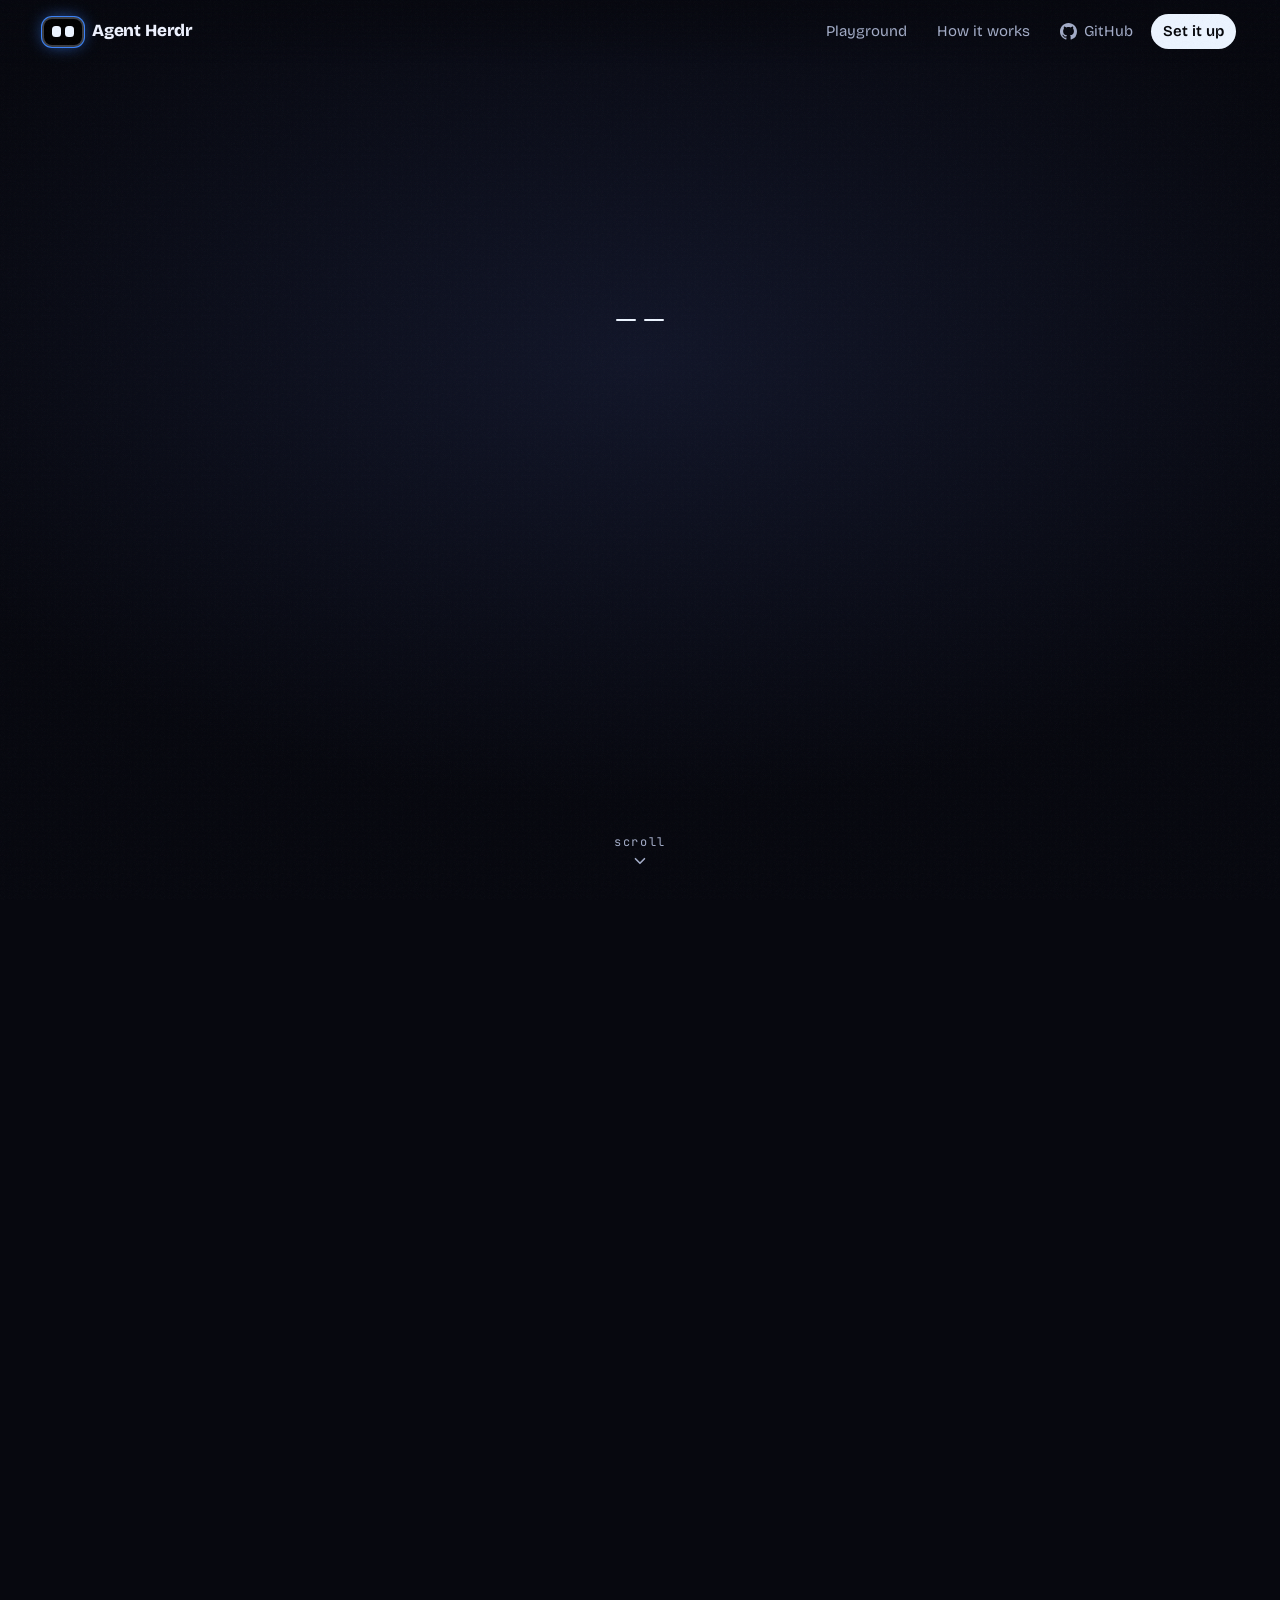
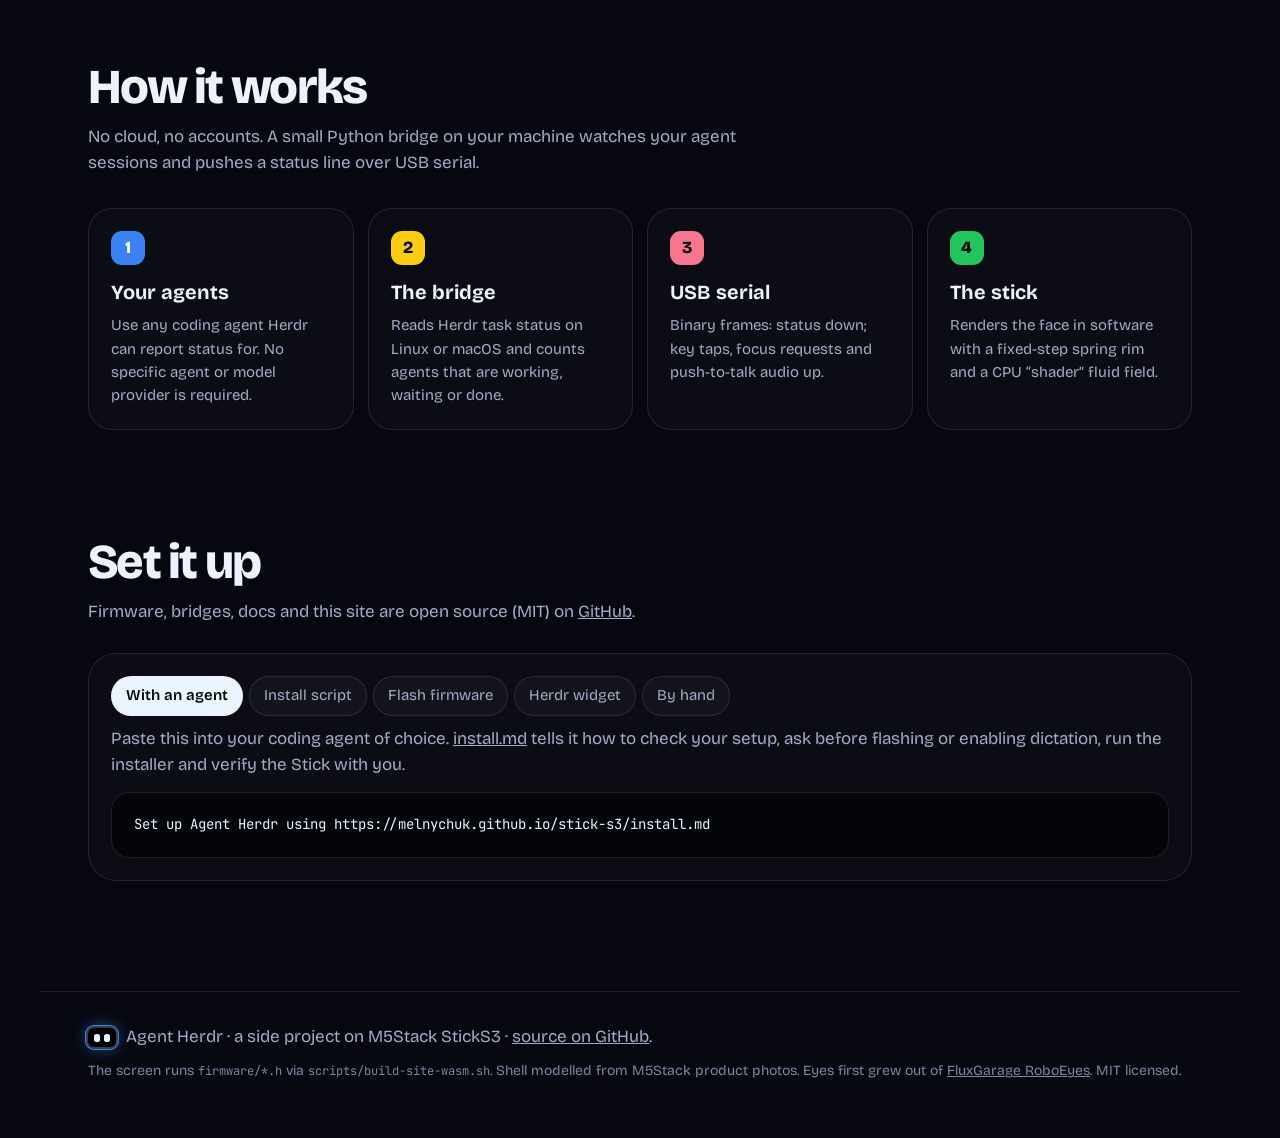
<file: site/index.html>
<!doctype html>
<html lang="en">
<head>
  <meta charset="utf-8">
  <meta name="viewport" content="width=device-width, initial-scale=1, viewport-fit=cover">
  <title>Agent Herdr</title>
  <meta name="description" content="An agent-agnostic desk buddy for Herdr. See when your coding agents are working, need you, or are done on a StickS3 or in Herdr Desktop.">
  <meta name="theme-color" content="#07080f">
  <link rel="canonical" href="https://melnychuk.github.io/stick-s3/">
  <!-- Link previews (Teams, Slack, X, LinkedIn...). Re-render the image with
       scripts/render-social-card.sh; unfurlers need absolute URLs. -->
  <meta property="og:type" content="website">
  <meta property="og:site_name" content="Agent Herdr">
  <meta property="og:url" content="https://melnychuk.github.io/stick-s3/">
  <meta property="og:title" content="Agent Herdr">
  <meta property="og:description" content="An agent-agnostic desk buddy for Herdr. See when your coding agents are working, need you, or are done on a StickS3 or in Herdr Desktop.">
  <meta property="og:image" content="https://melnychuk.github.io/stick-s3/social-card.png">
  <meta property="og:image:type" content="image/png">
  <meta property="og:image:width" content="1200">
  <meta property="og:image:height" content="630">
  <meta property="og:image:alt" content="The Agent Herdr avatar showing two tasks in progress and one done, next to the headline: Hi! I watch your agents.">
  <meta name="twitter:card" content="summary_large_image">
  <meta name="twitter:title" content="Agent Herdr">
  <meta name="twitter:description" content="An agent-agnostic desk buddy for Herdr. See when your coding agents are working, need you, or are done on a StickS3 or in Herdr Desktop.">
  <meta name="twitter:image" content="https://melnychuk.github.io/stick-s3/social-card.png">
  <meta name="twitter:image:alt" content="The Agent Herdr avatar showing two tasks in progress and one done, next to the headline: Hi! I watch your agents.">
  <link rel="icon" href="favicon.svg" type="image/svg+xml">
  <link rel="preconnect" href="https://fonts.googleapis.com">
  <link rel="preconnect" href="https://fonts.gstatic.com" crossorigin>
  <link href="https://fonts.googleapis.com/css2?family=Bricolage+Grotesque:opsz,wght@12..96,400;12..96,600;12..96,800&family=JetBrains+Mono:wght@400;600;800&family=Montserrat:wght@300&display=swap" rel="stylesheet">
  <link rel="stylesheet" href="styles.css">
  <!-- Before first paint: the title waits for the face to wake (js/intro.js). -->
  <script>document.documentElement.classList.add("sleepy");</script>
  <link rel="modulepreload" href="js/avatar.js">
  <link rel="modulepreload" href="js/intro.js">
  <link rel="preload" href="avatar.wasm" as="fetch" type="application/wasm" crossorigin>
  <script type="importmap">
  {
    "imports": {
      "three": "https://cdn.jsdelivr.net/npm/three@0.170.0/build/three.module.js",
      "three/addons/": "https://cdn.jsdelivr.net/npm/three@0.170.0/examples/jsm/"
    }
  }
  </script>
  <script type="module" src="js/main.js"></script>
</head>
<body>
  <header class="nav">
    <a class="brand" href="#top">
      <span class="brand-face" aria-hidden="true"><i></i><i></i></span>
      Agent Herdr
    </a>
    <nav>
      <a href="#play">Playground</a>
      <a href="#how">How it works</a>
      <a class="gh" href="https://github.com/melnychuk/stick-s3" aria-label="Source on GitHub"><svg viewBox="0 0 16 16" width="17" height="17" aria-hidden="true"><path fill="currentColor" d="M8 0C3.58 0 0 3.58 0 8c0 3.54 2.29 6.53 5.47 7.59.4.07.55-.17.55-.38 0-.19-.01-.82-.01-1.49-2.01.37-2.53-.49-2.69-.94-.09-.23-.48-.94-.82-1.13-.28-.15-.68-.52-.01-.53.63-.01 1.08.58 1.23.82.72 1.21 1.87.87 2.33.66.07-.52.28-.87.51-1.07-1.78-.2-3.64-.89-3.64-3.95 0-.87.31-1.59.82-2.15-.08-.2-.36-1.02.08-2.12 0 0 .67-.21 2.2.82.64-.18 1.32-.27 2-.27.68 0 1.36.09 2 .27 1.53-1.04 2.2-.82 2.2-.82.44 1.1.16 1.92.08 2.12.51.56.82 1.27.82 2.15 0 3.07-1.87 3.75-3.65 3.95.29.25.54.73.54 1.48 0 1.07-.01 1.93-.01 2.2 0 .21.15.46.55.38A8.013 8.013 0 0016 8c0-4.42-3.58-8-8-8z"/></svg><span>GitHub</span></a>
      <a href="#setup" class="pill">Set it up</a>
    </nav>
  </header>

  <main id="top">
    <!-- The device stays pinned while chapters scroll past it. -->
    <div class="story">
      <div class="stage intro" id="stage">
        <div class="glow" aria-hidden="true"></div>
        <div id="canvas-host" class="canvas-host">
          <canvas id="flat-screen" width="240" height="135" aria-hidden="true"></canvas>
        </div>
        <!-- The Herdr screenshots slide in as the stick flies away.
             scripts/capture-herdr-shot.py makes them. -->
        <figure class="stage-shot" data-theme="dark">
          <img class="hs-dark" src="media/herdr-dark.webp" width="1400" height="863" fetchpriority="low" decoding="async" alt="Herdr Desktop in a dark theme: the Stick avatar sits above Agents while an agent works in the acme-api space">
          <img class="hs-light" src="media/herdr-light.webp" width="1400" height="863" fetchpriority="low" decoding="async" alt="The same Herdr Desktop window in a light theme, with the Stick avatar's light face">
        </figure>
        <!-- Menu bar chapter: a fake macOS menu bar takes over from the Herdr
             screenshots. js/menubar.js acts out key states with Kolobok's own
             pixels (media/kolobok, from menu-bar's SiteSprites test). -->
        <figure class="stage-menubar" aria-hidden="true">
          <div class="mb-screen">
            <div class="mb-bar">
              <!-- Apple's own fonts carry its logo at U+F8FF; js/menubar.js shows it
                   on Apple platforms, and the drawn apple stands in elsewhere. -->
              <span class="mb-apple-glyph">&#xF8FF;</span>
              <svg class="mb-apple" viewBox="0 0 20 24"><defs><mask id="mb-apple-bite"><rect width="20" height="24" fill="#fff"/><circle cx="22.2" cy="12.9" r="5.6" fill="#000"/></mask></defs><g fill="currentColor"><path mask="url(#mb-apple-bite)" d="M10 8.3C8.6 7.3 7 6.9 5.6 7.2 2.9 7.8 1.3 10.3 1.5 13.5 1.7 17.5 4.2 22.6 7 22.6c1.2 0 1.8-.6 3-.6s1.8.6 3 .6c2.8 0 5.3-5.1 5.5-9.1.2-3.2-1.4-5.7-4.1-6.3C13 6.9 11.4 7.3 10 8.3z"/><path d="M10.2 6.6C10 4.3 11.7 2.1 14.1 1.7 14.3 4 12.6 6.2 10.2 6.6z"/></g></svg>
              <span class="mb-extras">
                <span class="mb-item"><img class="mb-kolobok" src="media/kolobok/idle.png" width="40" height="36" alt=""></span>
                <svg class="mb-wifi" viewBox="0 0 24 18"><g fill="none" stroke="currentColor" stroke-width="2.4" stroke-linecap="round"><path d="M2.5 6.7a13.5 13.5 0 0 1 19 0"/><path d="M6.2 10.4a8.3 8.3 0 0 1 11.6 0"/></g><path fill="currentColor" d="M12 17.2l-3.4-3.5a4.8 4.8 0 0 1 6.8 0z"/></svg>
                <span class="mb-battery"><i></i></span>
                <span class="mb-clock">Tue 9:41</span>
              </span>
            </div>
            <p class="mb-state">All quiet</p>
            <!-- Kolobok's agents menu (menu-bar/Sources/Kolobok/AgentsMenu.swift):
                 agents under their Herdr spaces, one line each. -->
            <div class="mb-menu">
              <p class="mb-head">stick-s3</p>
              <p class="mb-row is-done"><i class="mb-dot"></i>claude<span>Done · Tab 1</span></p>
              <p class="mb-row"><i class="mb-dot"></i>pi<span>Idle · Tab 2</span></p>
              <p class="mb-head">docs</p>
              <p class="mb-row"><i class="mb-dot"></i>Release notes<span>pi · Idle</span></p>
            </div>
            <svg class="mb-pointer" viewBox="0 0 14 21"><path d="M1 1v16.2l4-3.9 2.6 6.1 2.9-1.2-2.6-6h5.6z" fill="#000" stroke="#fff" stroke-width="1.3" stroke-linejoin="round"/></svg>
          </div>
        </figure>
        <div class="loading" aria-hidden="true"><span></span><span></span></div>
        <script type="module" src="js/intro.js"></script>
        <p id="stage-error" class="stage-error" role="alert"></p>
        <div class="now" aria-live="polite">
          <span class="pulse"></span>
          <span id="hud-mode">Booting</span>
          <span class="sep">·</span>
          <span id="hud-clip" class="clip-name">…</span>
        </div>
        <ol class="dots" id="dots" aria-label="Chapters"></ol>
      </div>

      <div class="chapters">
        <!-- Opening scene, pinned while it plays (like Apple's product pages):
             the heading starts alone under the eyes, then the stick and the
             copy settle beside each other. Keyframes live in js/main.js. -->
        <section class="chapter left hero scene" id="hero" data-chapter="hero">
          <div class="scene-track">
            <div class="scene-pin">
              <a class="nod" href="#hero" aria-label="Scroll to meet it">
                <span>scroll</span>
                <svg viewBox="0 0 24 24" width="18" height="18" aria-hidden="true"><path d="M6 9l6 6 6-6" fill="none" stroke="currentColor" stroke-width="2.2" stroke-linecap="round" stroke-linejoin="round"/></svg>
              </a>
              <div class="card">
                <h1>Hi! I watch<br><span class="squiggle">your agents.</span></h1>
                <p class="lead">One glance and you’ll know what they're up to</p>
                <p class="realdeal">
                  <svg class="no-video" viewBox="0 0 24 16" aria-hidden="true" fill="none" stroke-linecap="round" stroke-linejoin="round">
                    <rect x="2" y="2.5" width="20" height="11" rx="2" stroke="currentColor" stroke-width="1.5"/>
                    <path d="M10 5.5 15 8 10 10.5Z" fill="currentColor"/>
                    <path class="cut" d="M5 14 19 2"/>
                    <path class="strike" d="M5 14 19 2"/>
                  </svg>
                  <span>Real firmware running in your browser.</span>
                </p>
<pre data-copy="Copy instructions" data-copy-hint="Paste into your coding agent (Linux or macOS)" class="install"><code>Set up Agent Herdr using https://melnychuk.github.io/stick-s3/install.md</code></pre>
              </div>
            </div>
          </div>
        </section>

        <section class="chapter right" data-chapter="arrive">
          <div class="card">
            <span class="kicker k-blue">New task</span>
            <h2>Ooh, new work!</h2>
            <p>Every task your agents pick up lands on my screen. I count in Roman numerals, because why not.</p>
          </div>
        </section>

        <section class="chapter left" data-chapter="think">
          <div class="card">
            <span class="kicker k-blue">Working</span>
            <h2>They’re busy. So am I.</h2>
            <p>Blue means your agents are on it. One glance from across the room and you know nothing’s stuck.</p>
          </div>
        </section>

        <section class="chapter right" data-chapter="finish">
          <div class="card">
            <span class="kicker k-green">Finished</span>
            <h2>Ta-da, it’s done!</h2>
            <p>Finished work waits in green until you’ve had a look. I do a little hop every time.</p>
          </div>
        </section>

        <section class="chapter left" data-chapter="sort">
          <div class="card">
            <span class="kicker k-green">Another one</span>
            <h2>I keep score.</h2>
            <p>Done on one side, still going on the other. I shuffle them myself as things move along.</p>
            <p class="tiny">Blobs, not arms. Arms were too human.</p>
          </div>
        </section>

        <section class="chapter right" data-chapter="needs">
          <div class="card">
            <span class="kicker k-yellow">Needs you</span>
            <h2>Psst. They need you.</h2>
            <p>One polite chime, then I wait. Tap my key and you’re right in that session.</p>
          </div>
        </section>

        <section class="chapter left" data-chapter="talk">
          <div class="card">
            <span class="kicker k-lilac">Push to talk</span>
            <h2>Just tell me.</h2>
            <p>Hold my key and talk; I’ll pass it on to your agent. Your voice never leaves your machine.</p>
            <p class="tiny">Try it: hold <kbd>Space</kbd>, or press the blue key.</p>
          </div>
        </section>

        <section class="chapter right" data-chapter="sleep">
          <div class="card">
            <span class="kicker k-slate">Idle</span>
            <h2>All caught up? Nap time.</h2>
            <p>When there’s nothing to do I doze off and stay out of your way. Clap and I’ll jump right up (if you let me listen).</p>
          </div>
        </section>

        <section class="chapter left" data-chapter="anatomy">
          <div class="card">
            <span class="kicker k-sky">Anatomy</span>
            <h2>Small, but it’s all me.</h2>
            <p>About the size of a lighter: 48 × 24 × 15 mm.</p>
            <ul class="specs">
              <li><b>ESP32-S3</b> renders every pixel, ~50 fps</li>
              <li><b>1.14″ IPS</b> 240×135, dithered gradients</li>
              <li><b>BMI270</b> flips the face when you turn it</li>
              <li><b>ES8311 + speaker + mic</b> chime &amp; dictation</li>
              <li><b>250 mAh</b> naps the panel when unplugged</li>
            </ul>
          </div>
        </section>

        <section class="chapter right" data-chapter="light">
          <div class="card">
            <span class="kicker k-light">Light mode</span>
            <h2>Lights on? Me too.</h2>
            <p>Click my side key and I put on my light face: dark gray eyes with softer blue, green and yellow. I remember it next time.</p>
            <p class="tiny">Click again for the dark face. Or try it in the playground.</p>
          </div>
        </section>

        <section class="chapter right play chapter-flow" id="play" data-chapter="play">
          <div class="card panel playground">
            <span class="kicker k-yellow">Playground</span>
            <h2>Your turn. Poke me.</h2>
            <p class="tiny">Drag to spin me. Press my blue key, or hold it to talk.</p>
            <!-- Phones only (styles.css): one group of controls at a time, so
                 the panel leaves room for the stick. Wider screens show all. -->
            <div class="segmented pg-tabs" role="tablist" aria-label="Controls">
              <button role="tab" data-pane="pg-pane-tasks" aria-controls="pg-pane-tasks" aria-selected="false">Tasks</button>
              <button role="tab" data-pane="pg-pane-try" aria-controls="pg-pane-try" aria-selected="true">Try it</button>
              <button role="tab" data-pane="pg-pane-moods" aria-controls="pg-pane-moods" aria-selected="false">Moods</button>
              <button role="tab" data-pane="pg-pane-shell" aria-controls="pg-pane-shell" aria-selected="false">Shell</button>
            </div>

            <div class="pg-group pg-pane" id="pg-pane-tasks" role="group" aria-labelledby="pg-tasks">
              <div class="pg-head">
                <p class="pg-label" id="pg-tasks">Tasks</p>
                <div class="pg-switches">
                  <button class="switch t-needs" id="toggle-blocked" aria-pressed="false"><span class="knob" aria-hidden="true"></span>Needs you</button>
                  <button class="switch t-bridge" id="toggle-healthy" aria-pressed="true"><span class="knob" aria-hidden="true"></span>Bridge connected</button>
                </div>
              </div>
              <div class="pg-status">
                <div class="counter c-done">
                  <span class="label">Done</span>
                  <button id="done-minus" aria-label="Fewer done">−</button>
                  <output id="done-value">I</output>
                  <button id="done-plus" aria-label="More done">+</button>
                </div>
                <div class="counter c-active">
                  <span class="label">Active</span>
                  <button id="active-minus" aria-label="Fewer active">−</button>
                  <output id="active-value">II</output>
                  <button id="active-plus" aria-label="More active">+</button>
                </div>
              </div>
            </div>

            <div class="pg-group pg-pane is-current" id="pg-pane-try" role="group" aria-labelledby="pg-try">
              <p class="pg-label" id="pg-try">Try it</p>
              <div class="pg-actions">
                <button data-scene="arrive"><svg viewBox="0 0 24 24" aria-hidden="true"><path d="M12 5v14M5 12h14"/></svg>New task</button>
                <button data-scene="finish"><svg viewBox="0 0 24 24" aria-hidden="true"><path d="M5 12.5l4.5 4.5L19 7.5"/></svg>Finish one</button>
                <button data-scene="step"><svg viewBox="0 0 24 24" aria-hidden="true"><path d="M4 13h4l1.5 2.5h5L16 13h4"/><path d="M4 13l2.5-7h11L20 13v5.5H4z"/></svg>Open last</button>
                <button id="btn-tap"><svg viewBox="0 0 24 24" aria-hidden="true"><circle cx="12" cy="12" r="7.5"/><circle cx="12" cy="12" r="2.6" fill="currentColor" stroke="none"/></svg>Tap key</button>
                <button id="btn-hold" class="hold"><svg viewBox="0 0 24 24" aria-hidden="true"><rect x="9" y="3.5" width="6" height="11" rx="3"/><path d="M5.5 11.5a6.5 6.5 0 0 0 13 0M12 18v2.5"/></svg>Hold to talk</button>
                <button id="btn-clap"><svg viewBox="0 0 24 24" aria-hidden="true"><path d="M12 3.5v3.2M12 17.3v3.2M3.5 12h3.2M17.3 12h3.2M6 6l2.3 2.3M15.7 15.7L18 18M6 18l2.3-2.3M15.7 8.3L18 6"/></svg>Clap</button>
                <button id="btn-flip"><svg viewBox="0 0 24 24" aria-hidden="true"><path d="M19.5 12a7.5 7.5 0 1 1-2.2-5.3"/><path d="M19.5 4v4.2h-4.2"/></svg>Flip</button>
                <button id="btn-blueprint" aria-pressed="false"><svg viewBox="0 0 24 24" aria-hidden="true"><path d="M4 15.8L15.8 4l4.2 4.2L8.2 20z"/><path d="M7.4 12.4l1.8 1.8M10.4 9.4l1.8 1.8M13.4 6.4l1.8 1.8"/></svg>Blueprint</button>
              </div>
            </div>

            <div class="pg-group pg-pane" id="pg-pane-moods" role="group" aria-labelledby="pg-moods">
              <div class="pg-head">
                <p class="pg-label" id="pg-moods">Moods</p>
                <div class="segmented" id="library-tabs" role="tablist" aria-label="Moods"></div>
              </div>
              <div class="clips" id="library"></div>
            </div>

            <div class="pg-foot pg-pane" id="pg-pane-shell">
              <span class="pg-label">Shell</span>
              <div class="swatches" id="swatches" role="group" aria-label="Shell color"></div>
              <button class="switch" id="btn-light" aria-pressed="false" title="Light mode (side key)"><span class="knob" aria-hidden="true"></span>Light</button>
              <button class="switch" id="btn-sound" aria-pressed="true" title="Attention chime"><span class="knob" aria-hidden="true"></span>Chime</button>
            </div>
          </div>
        </section>

        <section class="chapter left chapter-flow" id="herdr" data-chapter="herdr">
          <div class="card">
            <span class="kicker k-blue">Herdr Desktop</span>
            <h2>Stick at home? I’m still here.</h2>
            <p>Unplug me and I move into Herdr Desktop’s sidebar, right above Agents. Same face, same counts, drawn by the same renderer. Plug me back in and I step aside.</p>
            <div class="segmented hm-theme" role="tablist" aria-label="Herdr theme">
              <button role="tab" data-theme="dark" aria-selected="true">Dark theme</button>
              <button role="tab" data-theme="light" aria-selected="false">Light theme</button>
            </div>
            <p class="tiny">A light Herdr theme gets my light face. <a href="#setup">Install the widget</a>. No Stick yet? <a href="https://shop.m5stack.com/products/m5sticks3-esp32s3-mini-iot-dev-kit" target="_blank" rel="noopener">Get an M5StickS3 from M5Stack</a>.</p>
          </div>
        </section>

        <section class="chapter left chapter-flow" id="menubar" data-chapter="menubar">
          <div class="card">
            <span class="kicker k-green">Menu bar · macOS</span>
            <h2>Want to go minimal?</h2>
            <p>I’m Kolobok, and I also fit in your Mac’s menu bar. Always in view, never in the way: a glance tells you whether your agents are busy, done or waiting on you, and a click takes you straight to them.</p>
            <p class="tiny">With the Stick or without it. macOS 14.4 or later.</p>
          </div>
        </section>
      </div>
    </div>

    <section id="how" class="wide">
      <h2>How it works</h2>
      <p class="sub">No cloud, no accounts. A small Python bridge on your machine watches your agent sessions and pushes a status line over USB serial.</p>
      <ol class="flow">
        <li><span class="step">1</span><strong>Your agents</strong><span>Use any coding agent Herdr can report status for. No specific agent or model provider is required.</span></li>
        <li><span class="step">2</span><strong>The bridge</strong><span>Reads Herdr task status on Linux or macOS and counts agents that are working, waiting or done.</span></li>
        <li><span class="step">3</span><strong>USB serial</strong><span>Binary frames: status down; key taps, focus requests and push-to-talk audio up.</span></li>
        <li><span class="step">4</span><strong>The stick</strong><span>Renders the face in software with a fixed-step spring rim and a CPU “shader” fluid field.</span></li>
      </ol>
    </section>

    <section id="setup" class="wide">
      <h2>Set it up</h2>
      <p class="sub">Firmware, bridges, docs and this site are open source (MIT) on <a href="https://github.com/melnychuk/stick-s3">GitHub</a>.</p>
      <div class="setup" data-tabs>
        <div class="tabs" role="tablist">
          <button role="tab" aria-selected="true" data-target="agent">With an agent</button>
          <button role="tab" aria-selected="false" data-target="install">Install script</button>
          <button role="tab" aria-selected="false" data-target="flash">Flash firmware</button>
          <button role="tab" aria-selected="false" data-target="herdr">Herdr widget</button>
          <button role="tab" aria-selected="false" data-target="manual">By hand</button>
        </div>
        <div data-panel="agent">
          <p>Paste this into your coding agent of choice. <a href="install.md">install.md</a> tells it how to check your setup, ask before flashing or enabling dictation, run the installer and verify the Stick with you.</p>
<pre data-copy><code>Set up Agent Herdr using https://melnychuk.github.io/stick-s3/install.md</code></pre>
        </div>
        <div data-panel="install" hidden>
          <p>Linux or macOS. Downloads the bridge to <code>~/.local/share/stick-s3</code>, finds your Herdr setup and starts it at login. No sudo; nothing leaves your machine.</p>
<pre data-copy><code>curl -fsSL https://melnychuk.github.io/stick-s3/install.sh | bash

# Linux: also enable push-to-talk dictation (local CPU speech recognition, ~632 MiB)
curl -fsSL https://melnychuk.github.io/stick-s3/install.sh | bash -s -- --dictation

# remove the service again
curl -fsSL https://melnychuk.github.io/stick-s3/install.sh | bash -s -- --uninstall</code></pre>
        </div>
        <div data-panel="flash" hidden>
          <p>Built by CI from the latest source, checksum-verified and flashed with esptool. It asks before writing. If it won't start, hold the side power key ~2s until the green LED blinks.</p>
<pre data-copy><code># bridge + firmware
curl -fsSL https://melnychuk.github.io/stick-s3/install.sh | bash -s -- --flash

# firmware only
curl -fsSL https://melnychuk.github.io/stick-s3/install.sh | bash -s -- --flash-only</code></pre>
        </div>
        <div data-panel="herdr" hidden>
          <p>No Stick needed: put the avatar above Agents in Herdr Desktop’s sidebar. Needs Herdr Desktop, Node.js 20+ and Python 3 on macOS or Linux; it hides itself while a Stick is plugged in. See <code>docs/herdr-widget.md</code>.</p>
<pre data-copy><code>git clone https://github.com/melnychuk/stick-s3.git && cd stick-s3
python3 scripts/install-herdr-avatar.py
herdr-app do layout.switch '{"name":"stick-s3"}'</code></pre>
        </div>
        <div data-panel="manual" hidden>
          <p>Prefer doing it yourself? <code>docs/linux-herdr.md</code> and <code>docs/macos-herdr.md</code> cover the bridges; the README covers building the firmware with Arduino CLI.</p>
<pre data-copy><code>git clone https://github.com/melnychuk/stick-s3.git && cd stick-s3
python3 -m venv .venv && .venv/bin/pip install numpy
.venv/bin/python bridge/herdr_bridge.py --once   # status preview, no USB</code></pre>
        </div>
      </div>
    </section>
  </main>

  <footer>
    <p><span class="brand-face small" aria-hidden="true"><i></i><i></i></span> Agent Herdr · a side project on M5Stack StickS3 · <a href="https://github.com/melnychuk/stick-s3">source on GitHub</a>.</p>
    <p class="fine">The screen runs <code>firmware/*.h</code> via <code>scripts/build-site-wasm.sh</code>. Shell modelled from M5Stack product photos. Eyes first grew out of <a href="https://github.com/FluxGarage/RoboEyes">FluxGarage RoboEyes</a>. MIT licensed.</p>
  </footer>

  <div id="toast" class="toast" role="status"></div>
</body>
</html>
</file>
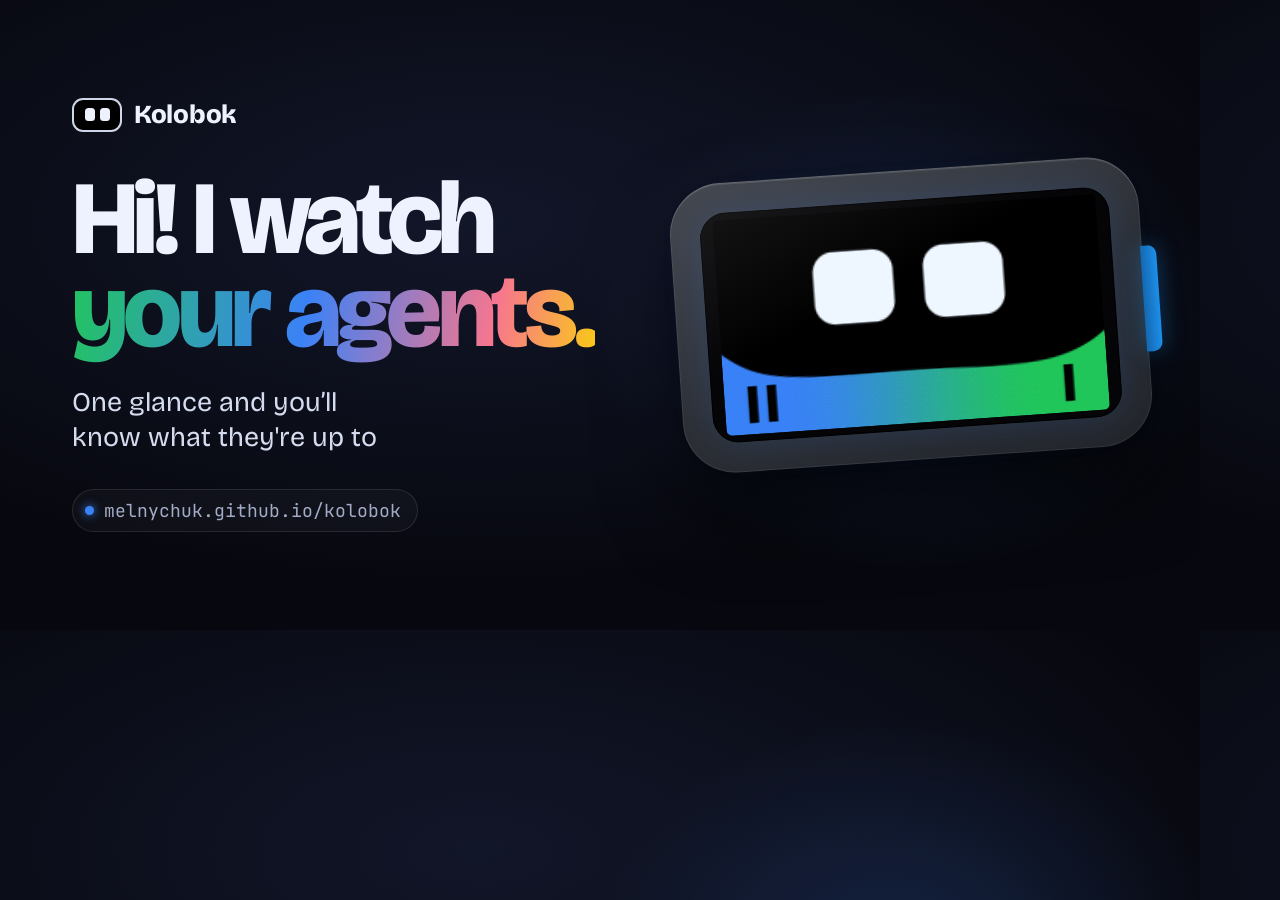
<file: scripts/social-card.html>
<!doctype html>
<!-- Link-preview card (Open Graph / Teams / Slack / X) for the Pages site.
     scripts/render-social-card.sh screenshots this page at 1200x630 into
     site/social-card.png. The screen is a real frame from site/avatar.wasm. -->
<html lang="en">
<head>
  <meta charset="utf-8">
  <link href="https://fonts.googleapis.com/css2?family=Bricolage+Grotesque:opsz,wght@12..96,400;12..96,600;12..96,800&family=JetBrains+Mono:wght@400;600&display=block" rel="stylesheet">
  <style>
    :root {
      --bg: #07080f; --ink: #eef2ff; --muted: #a3acc7; --line: #ffffff1a;
      --blue: #3b82f6; --green: #22c55e; --coral: #f7768e; --yellow: #facc15;
      --display: "Bricolage Grotesque", system-ui, sans-serif;
      --mono: "JetBrains Mono", ui-monospace, monospace;
    }
    html, body { margin: 0; width: 1200px; height: 630px; overflow: hidden; }
    body {
      position: relative; color: var(--ink); font-family: var(--display);
      background:
        radial-gradient(38% 55% at 76% 52%, #3b82f62e, transparent 70%),
        radial-gradient(90% 80% at 40% 35%, #121629, var(--bg) 72%);
    }
    .copy { position: absolute; left: 72px; top: 0; bottom: 0; width: 560px; display: flex; flex-direction: column; justify-content: center; }
    .brand { display: flex; align-items: center; gap: 12px; font-weight: 800; font-size: 26px; letter-spacing: -.01em; margin-bottom: 40px; }
    .brand-face { display: inline-flex; gap: 5px; align-items: center; justify-content: center; width: 50px; height: 34px; border-radius: 11px; background: #000; box-shadow: inset 0 0 0 2px #cfd6ea; }
    .brand-face i { width: 10px; height: 13px; border-radius: 3.5px; background: var(--ink); }
    h1 { margin: 0 0 26px; font-size: 104px; line-height: .9; letter-spacing: -.045em; font-weight: 800; }
    .squiggle { background: linear-gradient(100deg, var(--green), var(--blue) 45%, var(--coral) 80%, var(--yellow)); -webkit-background-clip: text; background-clip: text; color: transparent; }
    .lead { margin: 0 0 34px; font-size: 27px; line-height: 1.3; color: #d6dcef; max-width: 520px; text-wrap: balance; }
    .url { display: inline-flex; align-items: center; gap: 10px; width: fit-content; padding: 9px 16px 9px 12px; border: 1px solid var(--line); border-radius: 99px; background: #ffffff08; font: 18px var(--mono); color: var(--muted); }
    .url .dot { width: 9px; height: 9px; border-radius: 50%; background: var(--blue); box-shadow: 0 0 10px var(--blue); }

    /* A flat take on the StickS3 (charcoal body, blue key) holding the real screen. */
    .stick { position: absolute; left: 676px; top: 170px; width: 470px; height: 290px; border-radius: 52px; background: linear-gradient(160deg, #464950, #2c2e33 55%, #222428); box-shadow: 0 40px 80px #000a, 0 0 0 1px #ffffff14 inset, 0 2px 0 #ffffff1c inset; transform: rotate(-4deg); }
    .stick::after { content: ""; position: absolute; right: -14px; top: 92px; width: 16px; height: 106px; border-radius: 0 9px 9px 0; background: linear-gradient(90deg, #1468b0, #1d8fea); box-shadow: 0 0 22px #1d8fea66; }
    .bezel { position: absolute; inset: 30px; border-radius: 26px; background: #050507; box-shadow: 0 0 0 1px #000 inset, 0 0 40px #3b82f633; display: flex; align-items: center; justify-content: center; }
    canvas { width: 384px; height: 216px; image-rendering: auto; border-radius: 6px; }
    .stick .gloss { position: absolute; inset: 30px; border-radius: 26px; background: linear-gradient(155deg, #ffffff14, transparent 40%); pointer-events: none; }
  </style>
</head>
<body>
  <div class="copy">
    <div class="brand"><span class="brand-face"><i></i><i></i></span>Kolobok</div>
    <h1>Hi! I watch<br><span class="squiggle">your agents.</span></h1>
    <p class="lead">One glance and you’ll know what they're up to</p>
    <span class="url"><span class="dot"></span>melnychuk.github.io/kolobok</span>
  </div>
  <div class="stick"><div class="bezel"><canvas id="screen" width="240" height="135"></canvas></div><div class="gloss"></div></div>
  <script type="module">
    import { loadAvatar, W, H } from "../site/js/avatar.js";
    const avatar = await loadAvatar("../site/avatar.wasm");
    avatar.awake = true;
    // Two tasks in flight, one finished: shows the face plus both counters.
    avatar.set({ active: 2, blocked: 0, done: 1 });
    avatar.advance(6000);
    const ctx = document.getElementById("screen").getContext("2d");
    ctx.putImageData(new ImageData(new Uint8ClampedArray(avatar.rgba.buffer), W, H), 0, 0);
    await document.fonts.ready;
    document.body.dataset.ready = "1";
  </script>
</body>
</html>
</file>
<file: site/styles.css>
:root {
  --bg: #07080f;
  --ink: #eef2ff;
  --muted: #a3acc7;
  --line: #ffffff1a;
  --blue: #3b82f6;
  --green: #22c55e;
  --coral: #f7768e;
  --yellow: #facc15;
  --lilac: #c4b5fd;
  --sky: #9fd2ff;
  --eye: #ecf4ff;
  --mood: #3b82f6;
  --radius: 24px;
  --display: "Bricolage Grotesque", ui-rounded, system-ui, sans-serif;
  --mono: "JetBrains Mono", ui-monospace, monospace;
  color-scheme: dark;
}

* { box-sizing: border-box; }
html { scroll-behavior: smooth; overflow-x: clip; }
body { margin: 0; background: var(--bg); color: var(--ink); font: 17px/1.55 var(--display); -webkit-font-smoothing: antialiased; }
a { color: inherit; }
button { font: inherit; color: inherit; cursor: pointer; }
code, kbd { font-family: var(--mono); font-size: .86em; }
kbd { padding: 1px 6px; border: 1px solid var(--line); border-bottom-width: 2px; border-radius: 6px; }
b { font-weight: 600; }
body::after {
  content: ""; position: fixed; inset: 0; pointer-events: none; z-index: 100; opacity: .045;
  background-image: url("data:image/svg+xml,%3Csvg xmlns='http://www.w3.org/2000/svg' width='160' height='160'%3E%3Cfilter id='n'%3E%3CfeTurbulence baseFrequency='.85' numOctaves='2'/%3E%3C/filter%3E%3Crect width='100%25' height='100%25' filter='url(%23n)'/%3E%3C/svg%3E");
}

/* ---------- nav ---------- */
.nav {
  position: fixed; inset: 0 0 auto; z-index: 50;
  display: flex; align-items: center; justify-content: space-between; gap: 20px;
  padding: 14px clamp(16px, 4vw, 44px);
  background: linear-gradient(#07080fcc, #07080f00);
}
.brand { display: flex; align-items: center; gap: 10px; font-weight: 800; text-decoration: none; letter-spacing: -.01em; }
.brand-face { display: inline-flex; gap: 4px; align-items: center; justify-content: center; width: 38px; height: 26px; border-radius: 8px; background: #000; box-shadow: 0 0 0 2px #3c3e43, 0 0 0 3px var(--mood), 0 0 18px -2px var(--mood); transition: box-shadow 1s; }
.brand-face i { width: 9px; height: 11px; border-radius: 3.5px; background: var(--eye); animation: blink 5s infinite; }
.brand-face.small { width: 28px; height: 19px; border-radius: 6px; vertical-align: middle; margin-right: 6px; }
.brand-face.small i { width: 6px; height: 8px; border-radius: 2.5px; }
@keyframes blink { 0%, 46%, 50%, 100% { transform: scaleY(1); } 48% { transform: scaleY(.1); } }
.nav nav { display: flex; gap: 6px; align-items: center; }
.nav nav a { text-decoration: none; color: var(--muted); padding: 6px 12px; border-radius: 99px; font-size: 15px; transition: color .2s, background .2s; }
.nav nav a:hover { color: var(--ink); background: #ffffff10; }
.nav nav a.pill { color: #06070b; background: var(--eye); font-weight: 600; }
.nav nav a.gh { display: inline-flex; align-items: center; gap: 7px; }

/* ---------- story: pinned stage + scrolling chapters ---------- */
.story { position: relative; }
.stage {
  position: sticky; top: 0; height: 100vh; height: 100svh; overflow: hidden;
  background: radial-gradient(90% 70% at 50% 40%, #121629, var(--bg) 70%);
}
.stage .glow {
  position: absolute; inset: -20%; pointer-events: none; opacity: calc(.55 * var(--stick, 1));
  background: radial-gradient(40% 35% at 50% 58%, color-mix(in srgb, var(--mood) 38%, transparent), transparent 70%);
  transition: background 1.2s;
}
/* The handoff from the CSS sleeping eyes is a quick crossfade: the wake dolly
   starts at once, and during a long fade both pairs of eyes show, apart. */
.canvas-host { position: absolute; inset: 0; opacity: 0; transition: opacity .15s linear; }
/* Herdr chapter: js/main.js scrubs the stick to the left and brings the real
   screenshots in from the right, beside the copy (or above it on phones). */
.stage.herdr-handoff .canvas-host { translate: calc(-120% * var(--stick-flight)) 0; pointer-events: none; }
.stage-shot {
  position: absolute; left: 69%; top: 50%; margin: 0; width: min(46vw, 720px);
  translate: calc(-50% + (1 - var(--herdr, 0)) * 100vw) -50%;
  opacity: calc(var(--herdr, 0) * (1 - var(--swap, 0))); scale: calc(1 - .02 * var(--swap, 0));
  visibility: hidden; pointer-events: none;
}
.stage.herdr .stage-shot { visibility: visible; }
.stage-shot img { display: block; width: 100%; height: auto; border-radius: 14px; border: 1px solid #ffffff26; box-shadow: 0 40px 80px -30px #000, 0 0 0 1px #0006; }
.stage-shot[data-theme=light] .hs-dark, .stage-shot[data-theme=dark] .hs-light { display: none; }
.stage.herdr-handoff .canvas-host canvas, .stage .now { opacity: var(--stick, 1); }
/* Menu bar chapter: the fake macOS menu bar takes the screenshot's place and
   frame, crossfading in as it settles (--swap, scrubbed by js/main.js). One
   menu bar point is --z CSS px, so Kolobok's 2× frames (js/menubar.js) land
   pixel for pixel. */
.stage-menubar {
  --z: 2;
  position: absolute; left: 69%; top: 50%; margin: 0; width: min(46vw, 720px);
  translate: -50% -50%; opacity: var(--swap, 0); scale: calc(1.02 - .02 * var(--swap, 0));
  visibility: hidden; pointer-events: none;
}
.stage.menubar .stage-menubar { visibility: visible; }
.mb-screen {
  --bar: calc(24px * var(--z)); /* resolved here, so the menu's own scale can't move it */
  position: relative; aspect-ratio: 1400 / 863; overflow: hidden; border-radius: 14px;
  border: 1px solid #ffffff26; box-shadow: 0 40px 80px -30px #000, 0 0 0 1px #0006;
  background: radial-gradient(90% 120% at 85% -10%, #4c3a8f, transparent 60%),
    radial-gradient(80% 110% at 0% 110%, #0e4a5c, transparent 65%), #151a2e;
}
.mb-bar {
  display: flex; align-items: center; justify-content: space-between; gap: calc(10px * var(--z));
  height: calc(24px * var(--z)); padding: 0 calc(10px * var(--z));
  background: #10121cb8; backdrop-filter: blur(18px); color: #fff; white-space: nowrap;
  font: 500 calc(13px * var(--z)) / 1 -apple-system, BlinkMacSystemFont, system-ui, sans-serif;
}
.mb-apple { display: block; width: calc(14px * var(--z)); height: auto; flex: none; }
.mb-apple-glyph { display: none; flex: none; font: calc(17px * var(--z)) / 1 -apple-system, BlinkMacSystemFont, sans-serif; }
.mb-screen.apple-glyph .mb-apple-glyph { display: block; }
.mb-screen.apple-glyph .mb-apple { display: none; }
.mb-extras { display: flex; align-items: center; gap: calc(11px * var(--z)); flex: none; }
/* The status item, highlighted like macOS while its menu is open. */
.mb-item {
  display: block; margin: 0 calc(-5px * var(--z)); padding: calc(2px * var(--z)) calc(5px * var(--z));
  border-radius: calc(5px * var(--z)); transition: background-color .12s;
}
.mb-item.is-open { background: #ffffff38; }
.mb-kolobok { display: block; width: auto; height: calc(18px * var(--z)); image-rendering: pixelated; }
.mb-wifi { display: block; width: calc(17px * var(--z)); height: auto; }
/* Today's macOS battery: a translucent body, the charge filled flush inside it, and a small cap. */
.mb-battery {
  position: relative; box-sizing: border-box; width: calc(25px * var(--z)); height: calc(12px * var(--z));
  border-radius: calc(4px * var(--z)); background: #ffffff4d; overflow: visible;
}
.mb-battery::after {
  content: ""; position: absolute; top: 50%; left: 100%; translate: calc(1px * var(--z)) -50%;
  width: calc(1.5px * var(--z)); height: calc(4px * var(--z)); border-radius: 0 9px 9px 0; background: #ffffff4d;
}
.mb-battery i { display: block; width: 78%; height: 100%; border-radius: calc(4px * var(--z)) 0 0 calc(4px * var(--z)); background: #fff; }
.mb-state {
  position: absolute; inset: calc(24px * var(--z)) 0 0 0; display: grid; place-items: center; margin: 0;
  font: 600 clamp(20px, 2.4vw, 30px) / 1.2 var(--display); color: #fff; text-shadow: 0 2px 18px #0008;
  transition: padding .35s ease;
}
/* The open menu takes the right; the caption steps aside to the left. */
.mb-screen.menu-open .mb-state { justify-items: start; padding-left: 9%; }
/* Kolobok's agents menu as macOS draws it in dark mode: a native NSMenu with
   section headers, one line per agent after a status dot. */
.mb-menu {
  position: absolute; top: var(--bar); left: 0; margin-top: calc(1px * var(--z));
  padding: calc(5px * var(--z)) 0; border-radius: calc(7px * var(--z));
  background: #2a2b33d9; backdrop-filter: blur(24px) saturate(1.6); color: #fff;
  box-shadow: 0 0 0 calc(.5px * var(--z)) #ffffff2e inset, 0 0 0 1px #000a, 0 calc(10px * var(--z)) calc(30px * var(--z)) #0009;
  font: 400 calc(13px * var(--z)) / 1 -apple-system, BlinkMacSystemFont, system-ui, sans-serif;
  white-space: nowrap; opacity: 0; visibility: hidden; transition: opacity .2s, visibility 0s .2s;
}
.mb-menu.is-open { opacity: 1; visibility: visible; transition: opacity .06s; }
.mb-menu p { margin: 0; }
.mb-head {
  padding: calc(6px * var(--z)) calc(14px * var(--z)) calc(3px * var(--z));
  font-size: calc(11px * var(--z)); font-weight: 700; color: #ffffff80;
}
.mb-head:first-child { padding-top: calc(2px * var(--z)); }
.mb-row {
  display: flex; align-items: center; gap: calc(6px * var(--z)); height: calc(22px * var(--z));
  margin: 0 calc(5px * var(--z)); padding: 0 calc(14px * var(--z)) 0 calc(9px * var(--z));
  border-radius: calc(4px * var(--z));
}
.mb-row span { margin-left: calc(2px * var(--z)); color: #ffffff8c; }
.mb-row.is-hover { background: #0a6cdb; }
.mb-row.is-hover span { color: #ffffffd0; }
.mb-dot { flex: none; width: calc(8px * var(--z)); height: calc(8px * var(--z)); border-radius: 50%; background: #ffffff40; }
.mb-row.is-done .mb-dot { background: #22c55e; }
.mb-pointer {
  position: absolute; top: 0; left: 0; width: calc(11px * var(--z)); height: auto;
  filter: drop-shadow(0 1px 2px #0008); opacity: 0; transition: opacity .3s; pointer-events: none;
}
.mb-pointer.is-shown { opacity: 1; }
.stage.ready .canvas-host { opacity: 1; }
.canvas-host canvas { display: block; width: 100%; height: 100%; touch-action: pan-y; }
.canvas-host canvas.can-rotate { cursor: grab; }
#flat-screen { display: none; }
.stage.flat #flat-screen {
  display: block; position: absolute; inset: 42% auto auto 50%; transform: translate(-50%, -50%);
  width: min(70%, 480px); height: auto; aspect-ratio: 240/135; image-rendering: pixelated;
  border-radius: 6px; border: 12px solid #3c3e43; outline: 2px solid #000;
}
.bp-layer { position: absolute !important; inset: 0; pointer-events: none; }
.bp-tag { font: 600 11px var(--mono); color: #0b1f3a; background: var(--yellow); padding: 2px 7px; border-radius: 6px; white-space: nowrap; }
.bp-callout { background: var(--sky); }
/* Asleep while the renderer loads: the firmware's sleeping slits, sized by
   js/intro.js to match the 3D frame they hand over to, breathing slowly.
   Hidden until intro.js has placed them (.slits): the CSS defaults can't know
   the camera distance or the hero's lift, so they would show, then jump. */
.loading {
  position: absolute; inset: 0; display: grid; place-content: center; grid-auto-flow: column;
  gap: var(--slit-gap); transform: translate(var(--slit-x, 0px), var(--slit-y));
  opacity: 0; pointer-events: none;
}
.stage.slits .loading { opacity: 1; }
.loading span {
  width: var(--slit-w); height: var(--slit-h); border-radius: 99px; background: var(--eye);
  animation: doze 3.2s ease-in-out infinite;
}
@keyframes doze { 0%, 100% { opacity: .55; } 50% { opacity: 1; } }
.stage.ready .loading { opacity: 0; transition: opacity .15s linear; }
.stage-error { position: absolute; inset: auto 20px 80px; text-align: center; color: var(--coral); margin: 0; }

.now {
  position: absolute; left: 50%; bottom: 26px; transform: translateX(-50%); z-index: 3;
  display: flex; align-items: center; gap: 8px; padding: 8px 16px; border-radius: 99px; font-size: 14px; font-weight: 600; white-space: nowrap;
  background: #07080fb3; backdrop-filter: blur(10px); border: 1px solid var(--line);
}
.now .sep { color: #ffffff40; }
.now .clip-name { font-weight: 400; color: var(--muted); }
.pulse { width: 9px; height: 9px; border-radius: 50%; background: var(--mood); animation: ping 1.8s infinite; transition: background .6s; }
@keyframes ping { 0% { box-shadow: 0 0 0 0 var(--mood); } 70%, 100% { box-shadow: 0 0 0 9px transparent; } }
.stage.talking .now { border-color: var(--lilac); }

.dots { position: absolute; right: clamp(12px, 2vw, 28px); top: 50%; transform: translateY(-50%); z-index: 3; list-style: none; margin: 0; padding: 0; display: flex; flex-direction: column; gap: 10px; }
.dots button { display: block; width: 10px; height: 10px; padding: 0; border-radius: 99px; border: 0; background: #ffffff30; transition: height .3s cubic-bezier(.3, 1.6, .5, 1), background .3s; }
.dots button:hover { background: #ffffff70; }
.dots button[aria-current] { height: 28px; background: var(--mood); }

.chapters { position: relative; z-index: 2; margin-top: -100vh; margin-top: -100svh; pointer-events: none; }
.chapter {
  --reveal: 0;
  min-height: 115vh; display: flex; align-items: center;
  padding: 90px clamp(20px, 6vw, 96px);
}
.chapter.hero { min-height: 100vh; }
.chapter.right { justify-content: flex-end; }
.chapter.play { min-height: 120vh; }
.card {
  pointer-events: auto; max-width: 400px;
  opacity: var(--reveal);
  transition: opacity .15s linear;
}
/* Apple-style staggered entrance (their StaggeredFadeIn): when a chapter
   comes into view its copy fades in and rises, one element after another,
   on a clock rather than scrubbed by scroll; then it stays solid. js/main.js
   adds .entered and each child's --i. Without that script nothing hides. */
.js-chapters .chapter:not(.scene):not(.pinned) .card > * {
  opacity: 0; transform: translateY(30px);
  transition: opacity .9s ease, transform .7s cubic-bezier(.2, .7, .2, 1);
  transition-delay: calc(var(--i, 0) * .15s);
}
.js-chapters .chapter.entered:not(.scene):not(.pinned) .card > * { opacity: 1; transform: none; }
/* Pinned chapters (js/main.js): the copy holds its place on screen while the
   chapter scrolls by, and crossfades with its neighbours on one timeline.
   The section is just scroll length. `translate` centres it; the script owns
   `transform` and opacity. */
.js-chapters .chapter.pinned { min-height: 130vh; }
.js-chapters .chapter.pinned .card { position: fixed; top: 50%; translate: 0 -50%; transition: none; visibility: hidden; opacity: 0; }
.js-chapters .chapter.left.pinned .card { left: clamp(20px, 6vw, 96px); }
.js-chapters .chapter.right.pinned .card { right: calc(clamp(20px, 6vw, 96px) + clamp(0px, 3vw, 40px)); margin-right: 0; }
.chapter:not(.is-active) .card { pointer-events: none; }
.chapter.right .card { margin-right: clamp(0px, 3vw, 40px); }
.card h2 { font-size: clamp(34px, 3.6vw, 54px); line-height: 1; letter-spacing: -.035em; margin: 14px 0 14px; font-weight: 800; text-wrap: balance; }
.card p { color: #c7cee4; margin: 0 0 12px; font-size: 18px; }
.card p em { font-style: normal; color: var(--yellow); font-weight: 600; }
.card .tiny { color: var(--muted); font-size: 14px; }
.kicker { display: inline-block; padding: 4px 12px; border-radius: 99px; font: 600 12px var(--mono); text-transform: uppercase; letter-spacing: .08em; color: #06070b; }
.k-blue { background: var(--blue); color: #fff; }
.k-yellow { background: var(--yellow); }
.k-green { background: var(--green); }
.k-lilac { background: var(--lilac); }
.k-slate { background: #64748b; color: #fff; }
.k-sky { background: var(--sky); }
.k-light { background: #f4f6f9; color: #3c4148; }

.hero .card { position: relative; max-width: 520px; transition: none; }
h1 { font-size: clamp(52px, 7vw, 104px); line-height: .9; letter-spacing: -.045em; margin: 0 0 22px; font-weight: 800; }
.squiggle {
  background: linear-gradient(100deg, var(--green), var(--blue) 45%, var(--coral) 80%, var(--yellow));
  -webkit-background-clip: text; background-clip: text; color: transparent;
  background-size: 200% 100%; animation: shimmer 9s ease-in-out infinite alternate;
}
@keyframes shimmer { to { background-position: 100% 0; } }
.lead { font-size: clamp(19px, 1.6vw, 23px) !important; color: #d6dcef !important; }
.card .realdeal { display: flex; align-items: center; gap: 8px; font-size: 15px; line-height: 1.45; color: var(--muted); }
.realdeal .no-video { flex: none; width: 24px; height: 16px; color: #aab3cf; }
.no-video .cut { stroke: var(--bg); stroke-width: 4; }
.no-video .strike { stroke: var(--yellow); stroke-width: 1.5; }
/* The track keeps the hero pinned past the end of its scene, through the
   fade into the next chapter, without adding space to the scroll timeline. */
.chapter.scene { --scene-scroll: 110vh; position: relative; display: block; padding: 0; min-height: 0; height: calc(100vh + var(--scene-scroll)); height: calc(100svh + var(--scene-scroll)); }
.scene-track { position: absolute; inset: 0 0 -50vh; inset: 0 0 -50svh; }
.scene-pin { position: sticky; top: 0; height: 100vh; height: 100svh; display: flex; align-items: center; padding: 90px clamp(20px, 6vw, 96px); }
.hero h1 { width: fit-content; }
/* The title waits for the face to wake (js/intro.js removes .sleepy). It uses
   the separate `translate` property: scroll keyframes own `transform`. */
.hero h1 { transition: opacity 1.3s cubic-bezier(.3, .6, .3, 1), translate 1.5s cubic-bezier(.2, .7, .2, 1); }
.sleepy .hero h1 { opacity: 0; translate: 0 16px; }
/* "scroll" tip at the bottom of the opening; fades as soon as it plays. */
.nod {
  position: absolute; left: 50%; bottom: 30px; transform: translateX(-50%); z-index: 1;
  pointer-events: auto; opacity: var(--tip, 1);
  display: inline-flex; flex-direction: column; align-items: center; gap: 2px;
  color: var(--muted); text-decoration: none; font: 12px var(--mono); letter-spacing: .14em;
}
.nod svg { animation: nod 2.4s cubic-bezier(.45, 0, .2, 1) infinite; }
.nod:hover { color: var(--ink); }
@keyframes nod { 0%, 55%, 100% { transform: translateY(0); } 65% { transform: translateY(6px); } 75% { transform: translateY(1px); } 84% { transform: translateY(4px); } }
.stage .now, .stage .dots, .stage .glow { transition: opacity .6s; }
.stage.intro .now, .stage.intro .dots { opacity: 0; pointer-events: none; }
.stage.intro .glow { opacity: 0; }

.specs { list-style: none; padding: 0; margin: 8px 0 0; display: grid; gap: 8px; }
.specs li { padding: 10px 14px; border-radius: 14px; background: #0b1f3acc; border: 1px solid #9fd2ff33; color: #c7d8f0; font-size: 15px; }
.specs b { color: var(--sky); margin-right: 4px; }

/* playground card: each group gets its own kind of control so status,
   actions, moods and clips never read as one cloud of pills */
.card.panel { max-width: 520px; padding: 22px; border-radius: 28px; background: #0c0e1acc; border: 1px solid var(--line); backdrop-filter: blur(16px); box-shadow: 0 30px 60px -30px #000; }
.card.panel h2 { margin-top: 10px; margin-bottom: 6px; }
.pg-group, .pg-foot { margin-top: 14px; padding-top: 12px; border-top: 1px solid var(--line); }
.segmented.pg-tabs { display: none; }
.card .pg-label { margin: 0 0 9px; font: 600 11px var(--mono); text-transform: uppercase; letter-spacing: .1em; color: #8a93ad; }
/* Tasks: the two status steppers in their own colours, then real switches */
.pg-status { display: grid; grid-template-columns: 1fr 1fr; gap: 8px; }
.counter { display: flex; align-items: center; justify-content: space-between; gap: 2px; padding: 4px; border-radius: 14px; background: var(--c); color: #06070b; }
.c-done { --c: var(--green); }
.c-active { --c: var(--blue); }
.counter .label { font: 600 11px var(--mono); text-transform: uppercase; letter-spacing: .06em; padding: 0 2px 0 8px; opacity: .75; margin-right: auto; }
.counter button { width: 28px; height: 28px; border: 0; border-radius: 10px; background: #0000001f; font-size: 17px; font-weight: 800; line-height: 1; color: #06070b; }
.counter button:hover { background: #00000033; }
.counter output { min-width: 40px; text-align: center; font: 800 19px var(--display); letter-spacing: .04em; }
/* A group's label row may carry its secondary controls on the right. */
.pg-head { display: flex; align-items: center; justify-content: space-between; gap: 8px 14px; margin-bottom: 10px; }
.card .pg-head .pg-label { margin: 0; }
.pg-switches { display: flex; flex-wrap: wrap; gap: 6px 18px; }
.switch { display: inline-flex; align-items: center; gap: 9px; border: 0; background: none; padding: 2px 0; font-size: 14px; color: var(--muted); transition: color .2s; }
.switch:hover { color: var(--ink); }
.switch .knob { position: relative; flex: none; width: 30px; height: 18px; border-radius: 99px; background: #ffffff22; transition: background .2s; }
.switch .knob::after { content: ""; position: absolute; top: 2px; left: 2px; width: 14px; height: 14px; border-radius: 50%; background: #c9cfe0; transition: transform .25s cubic-bezier(.3, 1.4, .5, 1), background .2s; }
.switch[aria-pressed=true] { color: var(--ink); }
.switch[aria-pressed=true] .knob { background: var(--green); }
.switch[aria-pressed=true] .knob::after { transform: translateX(12px); background: #fff; }
.t-needs[aria-pressed=true] .knob { background: var(--yellow); }
/* Try it: an even grid of icon tiles */
.pg-actions { display: grid; grid-template-columns: repeat(4, 1fr); gap: 6px; }
.pg-actions button {
  display: flex; align-items: center; justify-content: center; gap: 7px; padding: 8px 6px;
  border: 1px solid var(--line); border-radius: 14px; background: #ffffff06; font-size: 12.5px; line-height: 1.2; color: #cfd5e6;
  transition: background .2s, color .2s, transform .12s, border-color .2s;
}
.pg-actions button:hover { background: #ffffff12; color: var(--ink); }
.pg-actions button:active { transform: scale(.96); }
.pg-actions svg { flex: none; width: 18px; height: 18px; fill: none; stroke: currentColor; stroke-width: 1.8; stroke-linecap: round; stroke-linejoin: round; }
.hold { user-select: none; -webkit-user-select: none; touch-action: none; }
.pg-actions .hold.on { background: var(--lilac); border-color: transparent; color: #140f2b; }
.pg-actions #btn-blueprint[aria-pressed=true] { background: var(--sky); border-color: transparent; color: #0b1f3a; }
/* Moods: one segmented control, then a plain list of clips to play */
.segmented { flex: 1; max-width: 380px; display: flex; gap: 2px; padding: 3px; border-radius: 12px; background: #ffffff0b; }
.segmented [role=tab] { flex: 1; border: 0; background: none; border-radius: 9px; padding: 6px 4px; font-size: 13px; color: var(--muted); white-space: nowrap; transition: background .2s, color .2s; }
/* Herdr chapter: the theme switch sits between paragraphs, so it takes their gap. */
.hm-theme { margin-bottom: 12px; }
.segmented [role=tab]:hover { color: var(--ink); }
.segmented .n { margin-left: 5px; font-size: 11px; opacity: .6; }
.segmented [aria-selected=true], .segmented [aria-selected=true]:hover { background: var(--eye); color: #06070b; font-weight: 600; }
.segmented .tab-thinking[aria-selected=true] { background: var(--blue); color: #fff; }
.segmented .tab-done[aria-selected=true] { background: var(--green); }
.segmented .tab-attention[aria-selected=true] { background: var(--yellow); }
.segmented .tab-listening[aria-selected=true] { background: var(--lilac); }
.clips { display: grid; grid-template-columns: repeat(3, 1fr); gap: 0 6px; min-height: 90px; align-content: start; }
.clip {
  display: flex; align-items: center; gap: 8px; min-width: 0; padding: 5px 8px; border: 0; border-radius: 8px; background: none;
  text-align: left; font-size: 13.5px; color: #cfd5e6; white-space: nowrap;
  transition: background .2s, color .2s; animation: pop .3s backwards cubic-bezier(.3, 1.6, .5, 1);
}
.clip::before { content: ""; flex: none; border-left: 6px solid currentColor; border-block: 4px solid transparent; opacity: .4; transition: opacity .2s; }
.clip:hover { background: #ffffff0d; color: var(--ink); }
.clip:hover::before { opacity: .8; }
.clip.playing { background: color-mix(in srgb, var(--mood) 20%, transparent); color: var(--ink); }
.clip.playing::before { opacity: 1; color: var(--mood); }
@keyframes pop { from { opacity: 0; transform: scale(.94); } }
/* Shell colour and the chime, in one quiet footer row */
.pg-foot { display: flex; align-items: center; gap: 12px; }
.card .pg-foot .pg-label { margin: 0; }
.pg-foot .switch { margin-left: auto; }
.pg-foot .switch + .switch { margin-left: 0; }
.swatches { display: flex; gap: 8px; }
.swatch { width: 24px; height: 24px; border-radius: 50%; border: 0; padding: 0; background: conic-gradient(var(--k) 0 25%, var(--c) 0); box-shadow: inset 0 0 0 1px #ffffff30; transition: transform .2s cubic-bezier(.3, 1.6, .5, 1); }
.swatch:hover { transform: scale(1.15); }
.swatch[aria-pressed=true] { box-shadow: 0 0 0 2px var(--bg), 0 0 0 4px var(--eye); }

/* ---------- regular sections ---------- */
.wide { position: relative; z-index: 2; max-width: 1200px; margin: 0 auto; padding: clamp(80px, 12vh, 130px) clamp(16px, 4vw, 48px) 0; }
.wide h2 { font-size: clamp(34px, 3.8vw, 54px); letter-spacing: -.035em; line-height: 1; margin: 0 0 12px; font-weight: 800; }
.sub { color: var(--muted); margin: 0 0 26px; max-width: 40em; }
.flow { list-style: none; padding: 0; margin: 32px 0 0; display: grid; grid-template-columns: repeat(4, 1fr); gap: 14px; }
.flow li { display: flex; flex-direction: column; gap: 6px; padding: 22px; border-radius: var(--radius); border: 1px solid var(--line); background: #ffffff06; }
.flow strong { font-size: 20px; }
.flow span:last-child { color: var(--muted); font-size: 15px; }
.step { width: 34px; height: 34px; display: grid; place-items: center; border-radius: 11px; color: #06070b; font-weight: 800; margin-bottom: 6px; }
.flow li:nth-child(1) .step { background: var(--blue); color: #fff; }
.flow li:nth-child(2) .step { background: var(--yellow); }
.flow li:nth-child(3) .step { background: var(--coral); }
.flow li:nth-child(4) .step { background: var(--green); }
.setup { margin-top: 28px; padding: 22px; border-radius: 28px; border: 1px solid var(--line); background: #ffffff06; }
.tabs { display: flex; flex-wrap: wrap; gap: 6px; margin: 18px 0 10px; }
.tabs [role=tab] { border: 1px solid var(--line); background: #ffffff08; border-radius: 99px; padding: 5px 12px; font-size: 13px; color: var(--muted); transition: background .2s, color .2s; }
.tabs [aria-selected=true] { background: var(--eye); color: #06070b; border-color: transparent; font-weight: 600; }
.setup .tabs { margin-top: 0; }
.setup .tabs [role=tab] { font-size: 15px; padding: 7px 14px; }
.setup p { color: var(--muted); margin: 6px 0 14px; }
.setup code { color: var(--eye); }
pre { position: relative; margin: 0; padding: 20px 22px; border-radius: 18px; background: #04050a; border: 1px solid var(--line); overflow-x: auto; font: 14px/1.7 var(--mono); }
pre code { font-size: inherit; color: #d6def5; }
.hero .card:has(pre.install) { max-width: 600px; }
.hero pre.install { display: flex; align-items: center; gap: 10px; margin-top: 18px; padding: 10px 10px 10px 16px; font-size: 12px; overflow: hidden; }
.hero pre.install code { flex: 1; min-width: 0; white-space: normal; overflow-wrap: anywhere; }
.hero pre.install .copy-btn { position: static; flex: none; min-height: 28px; }
.copy-btn { position: absolute; top: 10px; right: 10px; border: 1px solid var(--line); background: #ffffff10; border-radius: 9px; padding: 3px 10px; font: 12px var(--mono); }
footer { max-width: 1200px; margin: 110px auto 0; padding: 32px clamp(16px, 4vw, 48px) 56px; border-top: 1px solid var(--line); color: var(--muted); display: flex; justify-content: space-between; flex-wrap: wrap; gap: 10px; }
footer p { margin: 0; }
.fine { color: #7d86a3; font-size: 14px; }

.toast {
  position: fixed; left: 50%; bottom: 76px; transform: translate(-50%, 20px); opacity: 0; z-index: 60;
  padding: 9px 18px; border-radius: 99px; background: var(--eye); color: #06070b; font-weight: 600; font-size: 15px;
  box-shadow: 0 16px 40px -12px #000; transition: opacity .25s, transform .35s cubic-bezier(.3, 1.6, .5, 1); pointer-events: none;
  max-width: calc(100vw - 32px); text-align: center;
}
.toast.show { opacity: 1; transform: translate(-50%, 0); }
:focus-visible { outline: 2px solid var(--yellow); outline-offset: 3px; }

/* ---------- phones: stick on top, copy below ---------- */
@media (max-width: 860px) {
  .nav { padding: 10px 16px; }
  .nav nav a:not(.pill):not(.gh) { display: none; }
  .nav nav a.gh span { display: none; }
  .chapter, .chapter.right { justify-content: center; align-items: flex-end; padding: 0 18px 92px; min-height: 100vh; min-height: 100svh; }
  .chapter.play { min-height: 110svh; align-items: flex-end; }
  .card, .hero .card { max-width: 560px; width: 100%; padding: 18px 20px; border-radius: 22px; background: #0b0d18d9; backdrop-filter: blur(14px); border: 1px solid var(--line); }
  .chapter.right .card { margin-right: 0; }
  .card h2 { font-size: 30px; margin: 10px 0 8px; }
  .card p { font-size: 16px; }
  h1 { font-size: 46px; margin-bottom: 12px; }
  /* Keep the prompt on one line on phones; the button still copies all of it. */
  .hero .card .lead { font-size: 16px !important; margin-bottom: 8px; }
  .hero .card .realdeal { font-size: 13px; }
  .hero pre.install { margin-top: 12px; padding: 5px 5px 5px 14px; }
  .hero pre.install code { white-space: nowrap; overflow: hidden; text-overflow: ellipsis; overflow-wrap: normal; }
  .scene-pin { justify-content: center; align-items: flex-end; padding: 0 18px 92px; }
  .nod { bottom: 26px; }
  .js-chapters .chapter.pinned { min-height: 130svh; }
  .js-chapters .chapter.left.pinned .card, .js-chapters .chapter.right.pinned .card {
    top: auto; bottom: 92px; left: 18px; right: 18px; width: auto; translate: none; margin: 0 auto;
  }
  /* The centred heading floats alone; the panel is scrubbed in with the rest. */
  .hero .card { background: rgb(11 13 24 / calc(.85 * var(--chrome, 1))); border-color: rgb(255 255 255 / calc(.1 * var(--chrome, 1))); backdrop-filter: blur(calc(14px * var(--chrome, 1))); }
  .specs li { padding: 7px 10px; font-size: 14px; }
  .now { bottom: auto; top: 64px; font-size: 13px; padding: 6px 12px; }
  .dots { display: none; }
  .bp-tag { font-size: 9px; padding: 1px 5px; }
  .card.panel { padding: 16px; }
  .card.panel h2 { font-size: 26px; margin: 8px 0 4px; }
  .card.panel > .tiny { margin-bottom: 0; }
  /* Above the copy, where the stick sits on phones. */
  .stage-shot { left: 50%; top: 30%; width: min(92vw, 460px); }
  .stage-shot img { border-radius: 10px; }
  .stage-menubar { left: 50%; top: 30%; width: min(92vw, 460px); }
  .mb-screen { border-radius: 10px; }
  /* The bar keeps Kolobok's pixels 2×; the menu and extras make room for them. */
  .mb-battery { display: none; }
  .mb-menu { --z: 1.1; }
  .mb-pointer { --z: 1.5; }
  .mb-screen.menu-open .mb-state { place-items: end center; padding: 0 0 14px; }
  /* Playground: one group of controls at a time, picked from .pg-tabs; each
     pane gets the same height so the panel never jumps under the stick. */
  .segmented.pg-tabs { display: flex; margin-top: 12px; }
  .playground .pg-pane { margin-top: 12px; padding-top: 0; border-top: 0; min-height: 108px; }
  .playground .pg-pane:not(.is-current) { display: none; }
  .playground .pg-pane > .pg-label, .playground .pg-pane > .pg-head > .pg-label { display: none; }
  .playground .pg-foot.pg-pane { align-items: flex-start; }
  .pg-group, .pg-foot { margin-top: 12px; padding-top: 10px; }
  .card .pg-label { margin-bottom: 7px; }
  .counter button { width: 24px; height: 24px; }
  .counter output { min-width: 30px; font-size: 16px; }
  .pg-head { flex-wrap: wrap; margin-bottom: 8px; }
  .segmented { flex-basis: 100%; max-width: none; }
  .switch { font-size: 13px; }
  .pg-actions { gap: 4px; }
  .pg-actions button { flex-direction: column; padding: 8px 2px 7px; gap: 4px; font-size: 11px; border-radius: 12px; }
  .pg-actions svg { width: 18px; height: 18px; }
  .segmented [role=tab] { font-size: 12px; padding: 5px 2px; }
  .segmented .n { display: none; }
  .clips { display: flex; overflow-x: auto; scrollbar-width: none; min-height: 0; margin: 0 -16px; padding: 0 16px 2px; }
  .clip { flex: none; }
  .flow { grid-template-columns: 1fr 1fr; }
  .toast { bottom: 20px; }
}
@media (max-width: 520px) { .flow { grid-template-columns: 1fr; } }
@media (prefers-reduced-motion: reduce) {
  *, *::before, *::after { animation-duration: .001s !important; animation-iteration-count: 1 !important; transition-duration: .001s !important; transition-delay: 0s !important; }
  html { scroll-behavior: auto; }
  .stage-shot, .stage-menubar { translate: -50% -50%; scale: none; }
}
</file>
